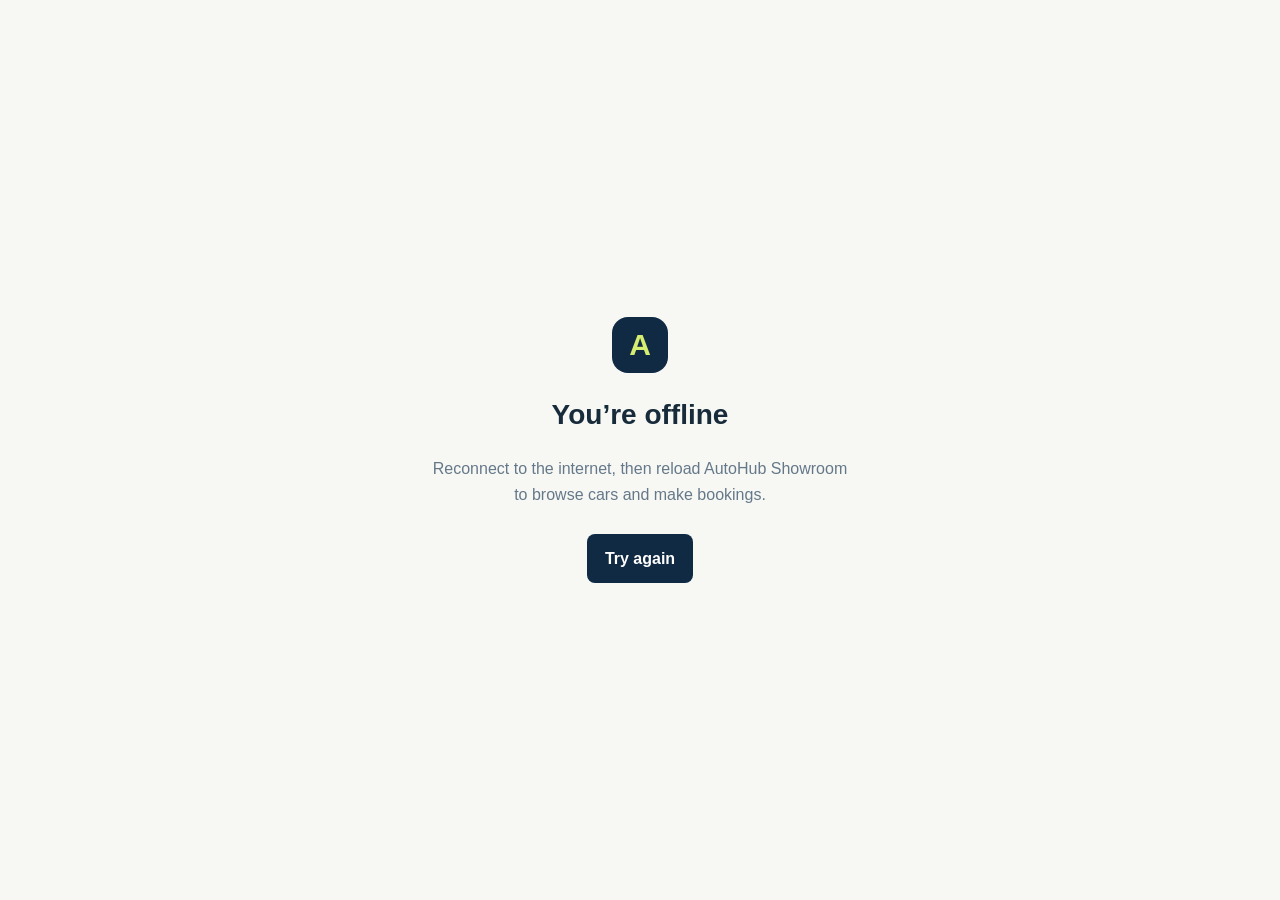
<file: static/offline.html>
<!doctype html>
<html lang="en">
<head>
  <meta charset="utf-8">
  <meta name="viewport" content="width=device-width, initial-scale=1">
  <meta name="theme-color" content="#102a43">
  <title>AutoHub Showroom | Offline</title>
  <style>
    body{margin:0;min-height:100vh;display:grid;place-items:center;background:#f7f8f4;color:#172b3a;font:16px/1.6 Arial,sans-serif;text-align:center}
    main{max-width:420px;padding:32px}.mark{display:grid;width:56px;height:56px;margin:0 auto 20px;place-items:center;border-radius:16px;background:#102a43;color:#d5ed70;font-size:30px;font-weight:bold}
    h1{font-size:28px}p{color:#657889}a{display:inline-block;margin-top:10px;padding:12px 18px;border-radius:8px;background:#102a43;color:#fff;text-decoration:none;font-weight:bold}
  </style>
</head>
<body><main><span class="mark">A</span><h1>You’re offline</h1><p>Reconnect to the internet, then reload AutoHub Showroom to browse cars and make bookings.</p><a href="/">Try again</a></main></body>
</html>
</file>
